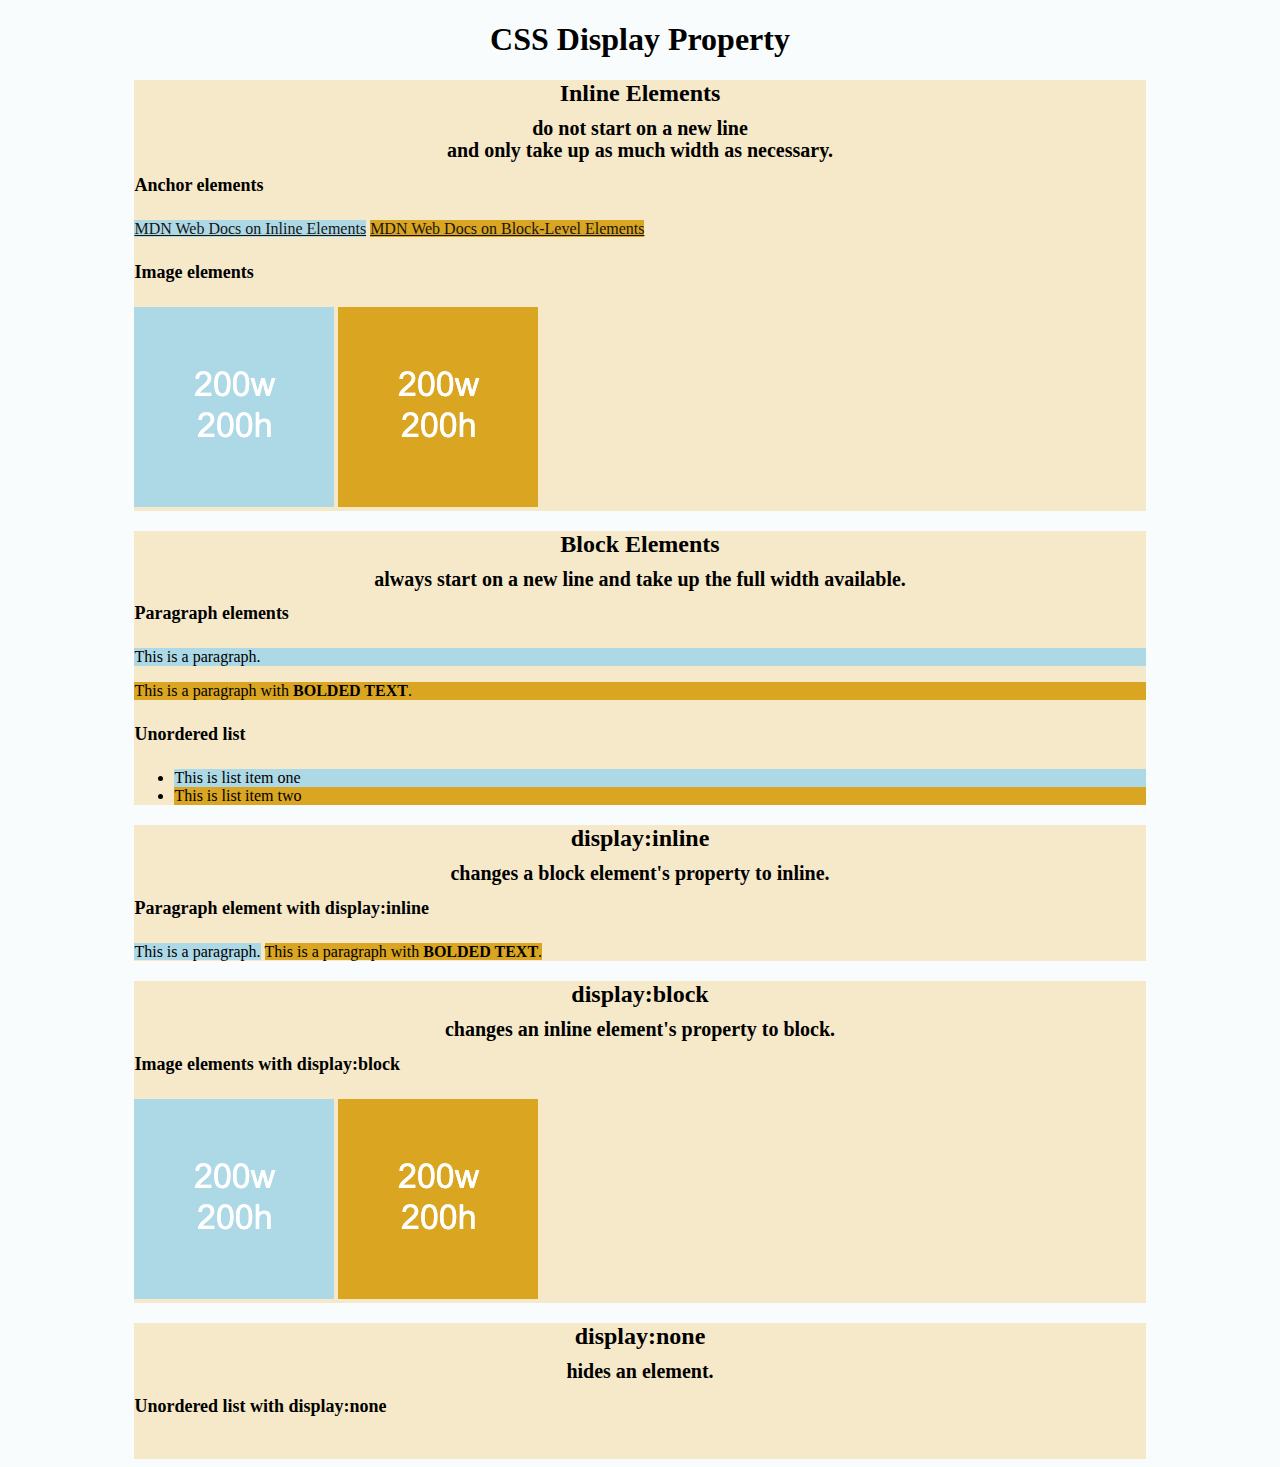
<file: week-1/03-css-layout-box-model-lesson/02-Ins-HTML-display/index.html>
<!DOCTYPE html>
<html lang="en-GB">

  <head>
    <meta charset="UTF-8">
    <title>HTML Display</title>
    <link rel="stylesheet" href="./assets/css/style.css">
  </head>

  <body>
    <header>
      <!-- Headers -->
      <h1>CSS Display Property</h1>
    </header>

    <section>
      <h2>Inline Elements</h2>
      <h3>do not start on a new line</h3>
      <h3>and only take up as much width as necessary.</h3>
      <!--Anchor elements <a> are inline elements-->
      <h4>Anchor elements</h4>
      <a class="first-element" href="https://developer.mozilla.org/en-US/docs/Web/HTML/Inline_elements">MDN Web Docs on Inline Elements</a>
      <a class="second-element" href="https://developer.mozilla.org/en-US/docs/Web/HTML/Block-level_elements">MDN Web Docs on Block-Level Elements</a>
      <!--Images <img> are inline elements-->
      <h4>Image elements</h4>
      <img class="first-element" src="./assets/images/image-1.png" alt="box with text reading 200w 200h"/>
      <img class="second-element" src="./assets/images/image-2.png" alt="box with text reading 200w 200h"/>
    </section>

    <section>
      <h2>Block Elements</h2>
      <h3>always start on a new line and take up the full width available.</h3>
      <!--Paragraph <p> elements are block elements-->
      <h4>Paragraph elements</h4>
      <p class="first-element">This is a paragraph.</p>
      <p class="second-element">This is a paragraph with <strong>BOLDED TEXT</strong>.</p>
       <!--Unordered lists are block elements-->
      <h4>Unordered list</h4>
      <ul>
        <li class="first-element" >This is list item one</li>
        <li class="second-element" >This is list item two</li>
      </ul>
    </section>

    <section>
      <h2>display:inline</h2>
      <h3>changes a block element's property to inline.</h3>
      <h4>Paragraph element with display:inline</h4>
      <p class="first-element display-inline">This is a paragraph.</p>
      <p class="second-element display-inline">This is a paragraph with <strong>BOLDED TEXT</strong>.</p>
    </section>

    <section>
      <h2>display:block</h2>
      <h3>changes an inline element's property to block.</h3>
      <h4>Image elements with display:block</h4>
      <img class="first-element display-block" src="./assets/images/image-1.png" alt="box with height and width text"/>
      <img class="second-element display-block" src="./assets/images/image-2.png" alt="box with height and width text"/>  
    </section>

    <section>
      <h2>display:none</h2>
      <h3>hides an element.</h3>
      <h4>Unordered list with display:none</h4>
      <ul class="display-none">
        <li>This is list item one</li>
        <li>This is list item two</li>
      </ul>
      <br>
    </section>

  </body>

</html>
</file>
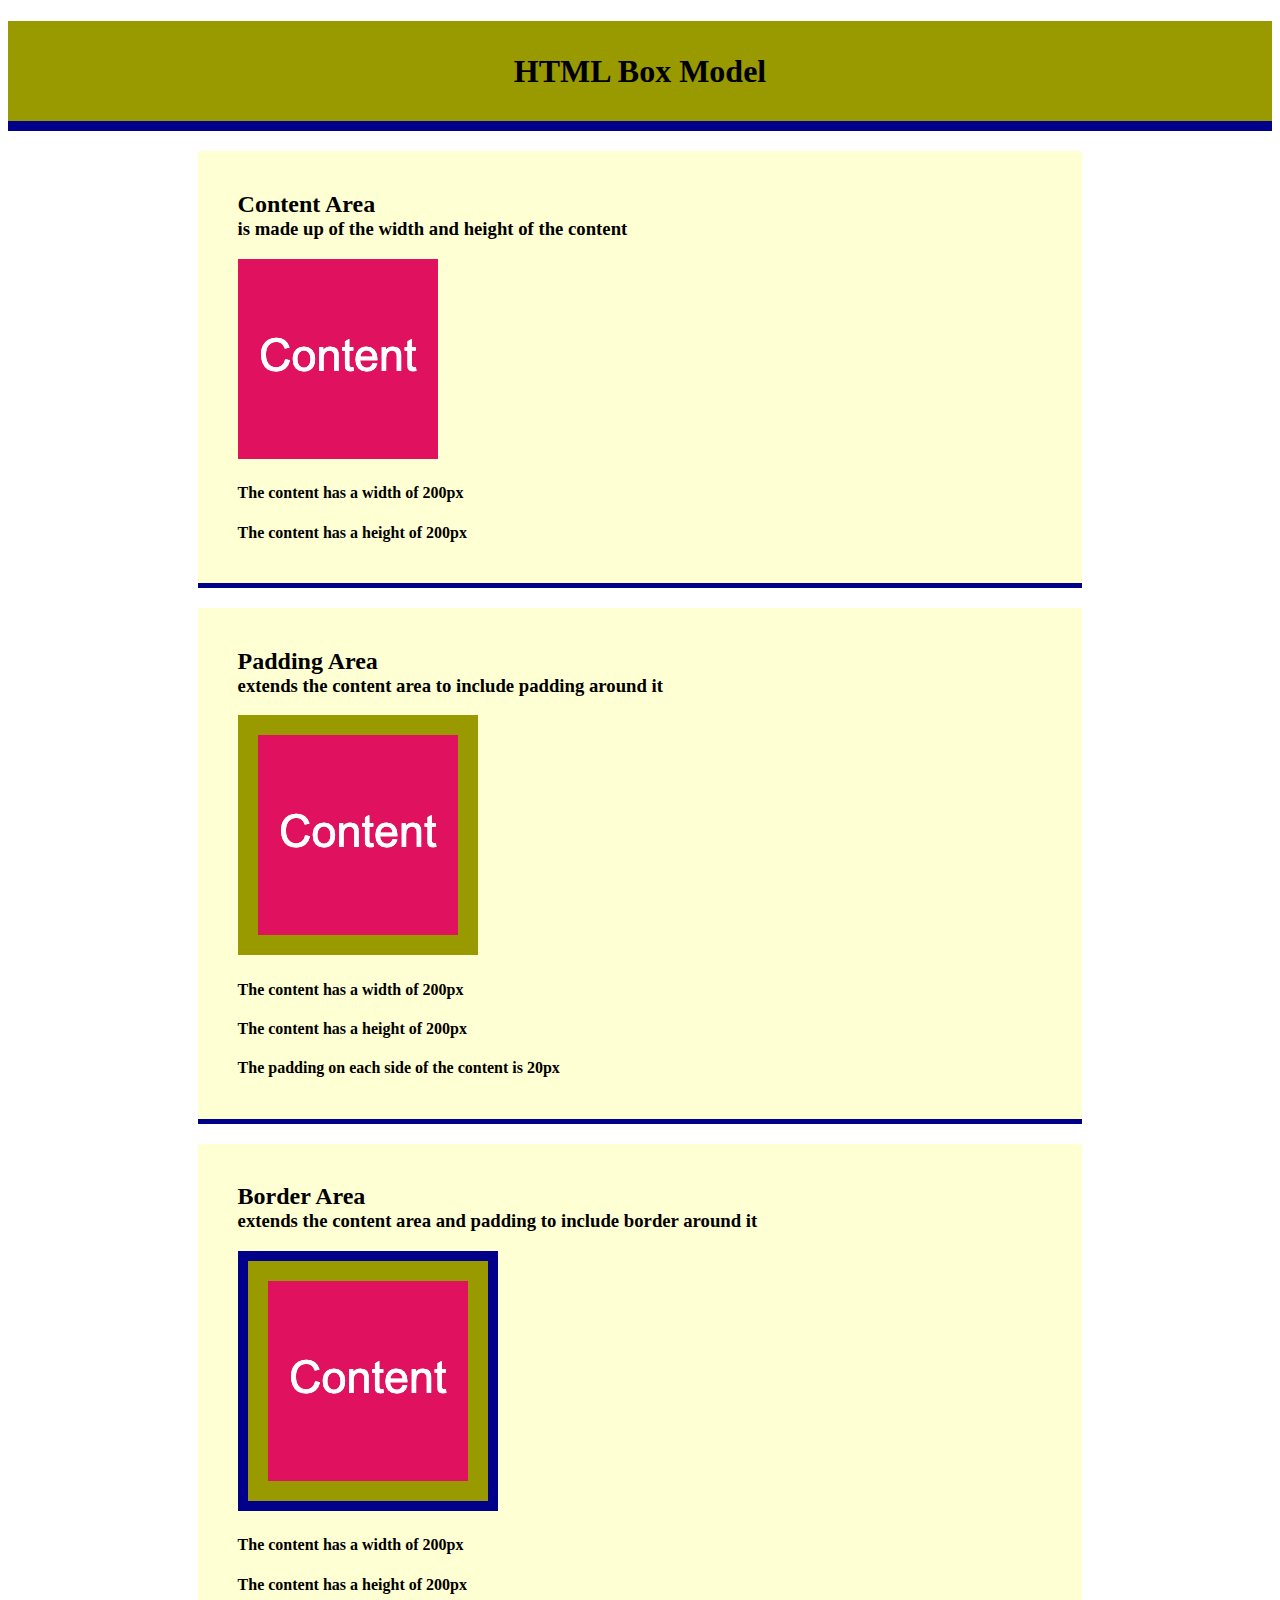
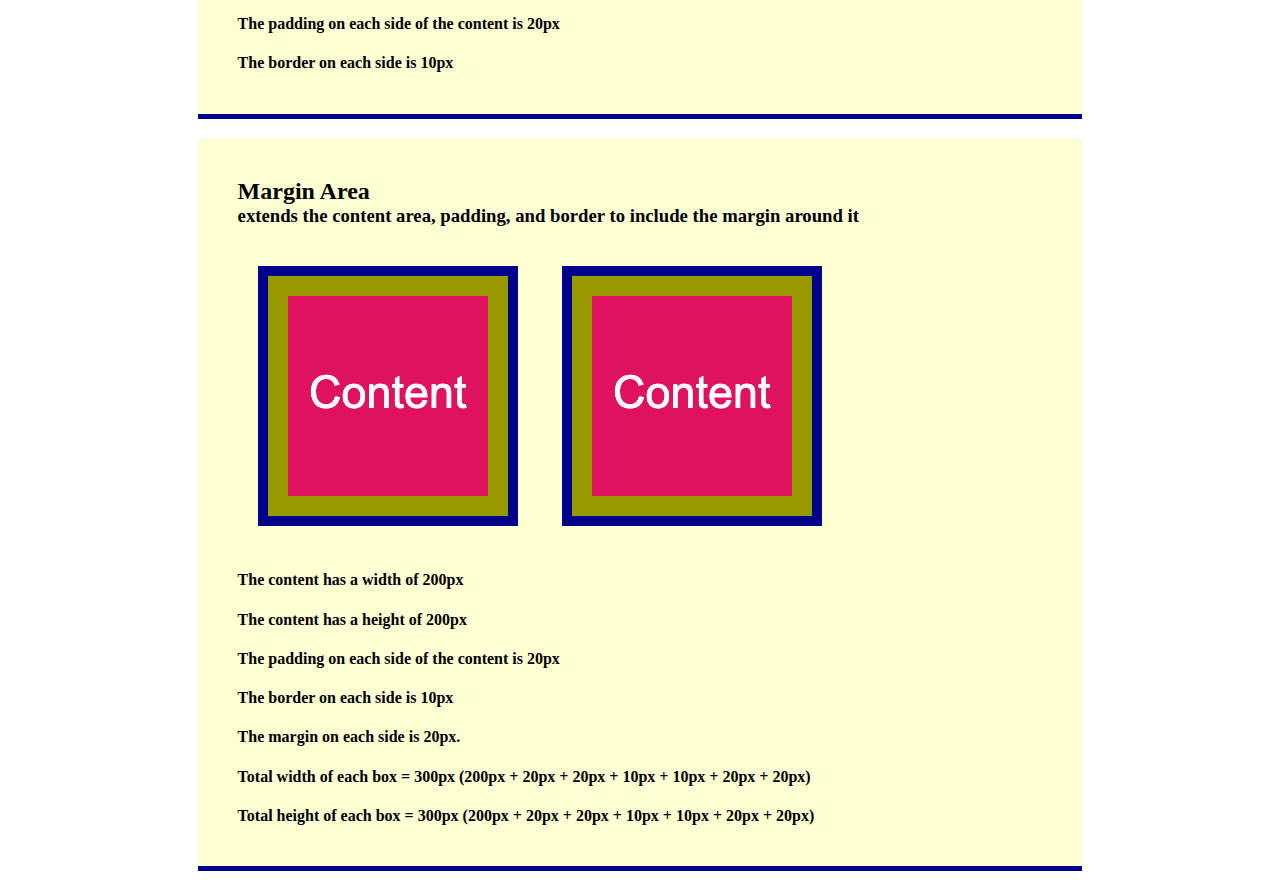
<file: week-1/03-css-layout-box-model-lesson/04-Ins-CSS-box-model/index.html>
<!DOCTYPE html>
<html lang="en-GB">

  <head>
    <meta charset="UTF-8">
    <title>CSS Box Model</title>
    <link rel="stylesheet" href="./assets/css/style.css">
  </head>

  <body>
    <header>
      <h1>HTML Box Model</h1>
    </header>
    
    <section>
      <div class="example-box">
        <h2>Content Area</h2>
        <h3>is made up of the width and height of the content</h3>
        <img src="./assets/images/image-1.png" alt="box with number 1"/>
        <h4>The content has a width of 200px</h4>
        <h4>The content has a height of 200px</h4>
      </div>
    </section>

    <section>
      <div class="example-box">
        <h2>Padding Area</h2>
        <h3>extends the content area to include padding around it</h3>
        <img class="image-padding" src="./assets/images/image-1.png" alt="box with number 1"/>
        <h4>The content has a width of 200px</h4>
        <h4>The content has a height of 200px</h4>
        <h4>The padding on each side of the content is 20px</h4>
      </div>
    </section>

    <section>
      <div class="example-box">
        <h2>Border Area</h2>
        <h3>extends the content area and padding to include border around it</h3>
        <img class="image-padding image-border" src="./assets/images/image-1.png" alt="box with number 1"/>
        <h4>The content has a width of 200px</h4>
        <h4>The content has a height of 200px</h4>
        <h4>The padding on each side of the content is 20px</h4>
        <h4>The border on each side is 10px</h4>
      </div>
    </section>

    <section>
      <div class="example-box">
        <h2>Margin Area</h2>
        <h3>extends the content area, padding, and border to include the margin around it</h3>
        <img class="image-padding image-border image-margin" src="./assets/images/image-1.png" alt="box with number 1"/>
        <img class="image-padding image-border image-margin" src="./assets/images/image-1.png" alt="box with number 1"/>
        <h4>The content has a width of 200px</h4>
        <h4>The content has a height of 200px</h4>
        <h4>The padding on each side of the content is 20px</h4>
        <h4>The border on each side is 10px</h4>
        <h4>The margin on each side is 20px.</h4>
        <h4>Total width of each box = 300px (200px + 20px + 20px + 10px + 10px + 20px + 20px)</h4>
        <h4>Total height of each box = 300px (200px + 20px + 20px + 10px + 10px + 20px + 20px)</h4>
      </div>
    </section>
      
  </body>

</html>
</file>
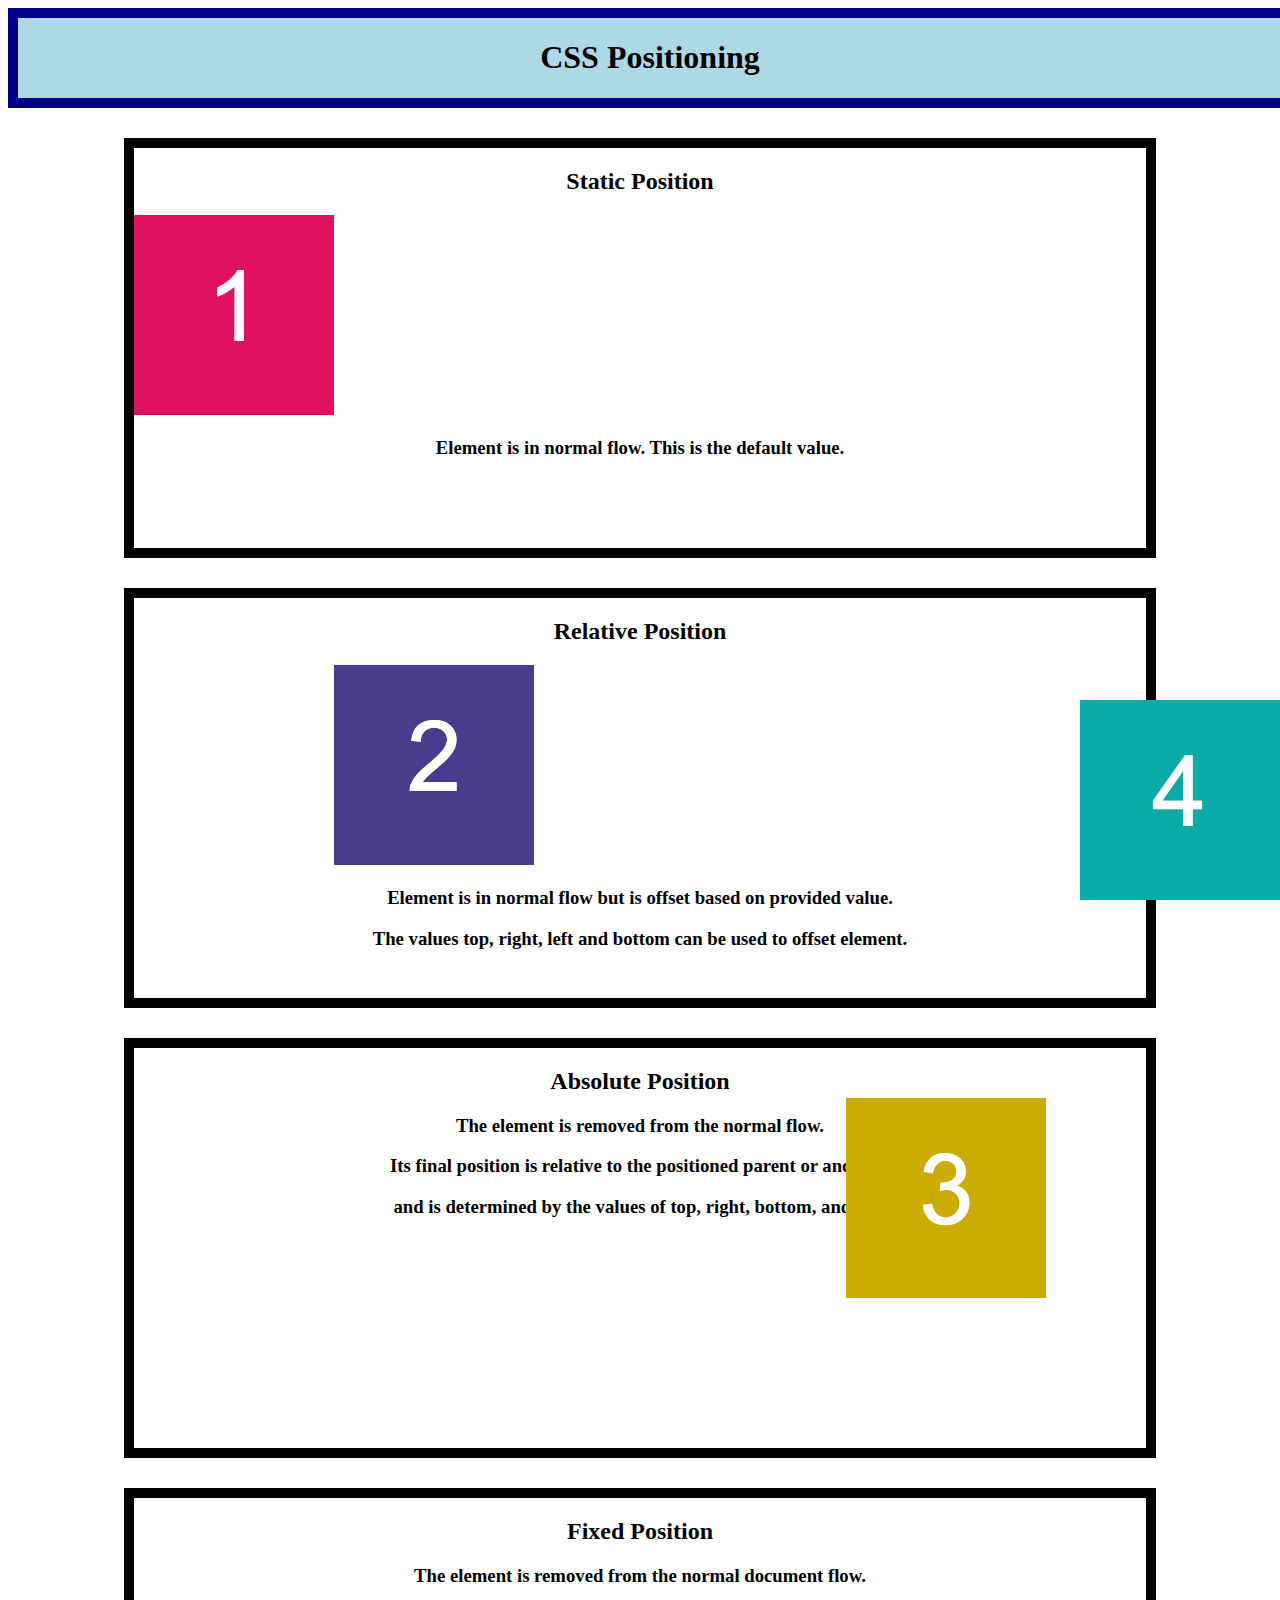
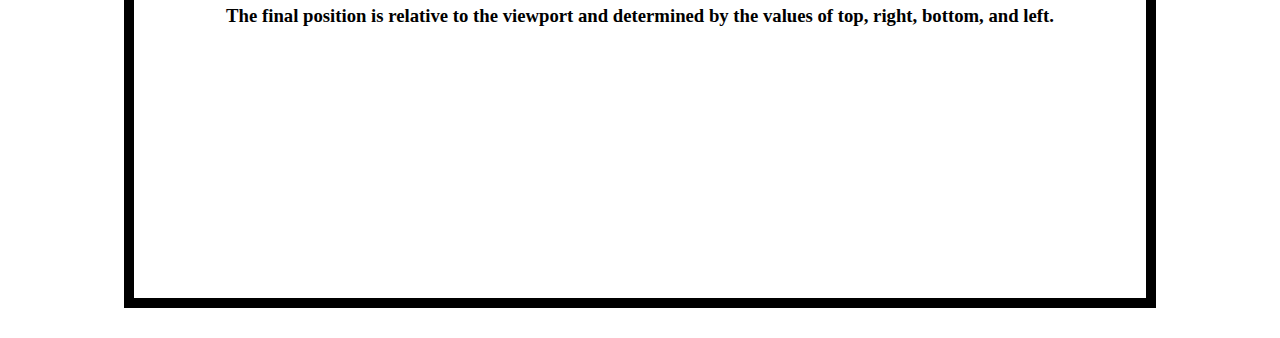
<file: week-1/03-css-layout-box-model-lesson/06-Ins-CSS-positioning/index.html>
<!DOCTYPE html>
<html lang="en-GB">
  <head>
    <meta charset="UTF-8">
    <meta name="viewport" content="width=device-width, initial-scale=1.0">
    <link rel="stylesheet" href="./assets/css/style.css">
    <title>CSS Positioning</title>
  </head>

  <body>
    <header>
      <h1>CSS Positioning</h1>
    </header>

    <section>
      <h2>Static Position</h2>
      <img src="./assets/images/image-1.png" alt="box with number 1"/>
      <h3>Element is in normal flow. This is the default value.</h3>
    </section>

    <section>
      <h2>Relative Position</h2>
      <img id="relative-box" src="./assets/images/image-2.png" alt="box with number 2"/>
      <h3>Element is in normal flow but is offset based on provided value.</h3>
      <h3>The values top, right, left and bottom can be used to offset element.</h3>
    </section>

    <section id="absolute-section">
      <h2>Absolute Position</h2>
      <img id="absolute-box" src="./assets/images/image-3.png" alt="box with number 3"/>
      <h3>The element is removed from the normal flow.</h3>
      <h3>Its final position is relative to the positioned parent or ancestor</h3>
      <h3>and is determined by the values of top, right, bottom, and left.</h3>
    </section>

    <section>
      <h2>Fixed Position</h2>
      <img id="fixed-box" src="./assets/images/image-4.png" alt="box with number 4">
      <h3>The element is removed from the normal document flow.</h3>
      <h3>The final position is relative to the viewport and determined by the values of top, right, bottom, and left. </h3>
    </section>
  </body>

</html>
</file>
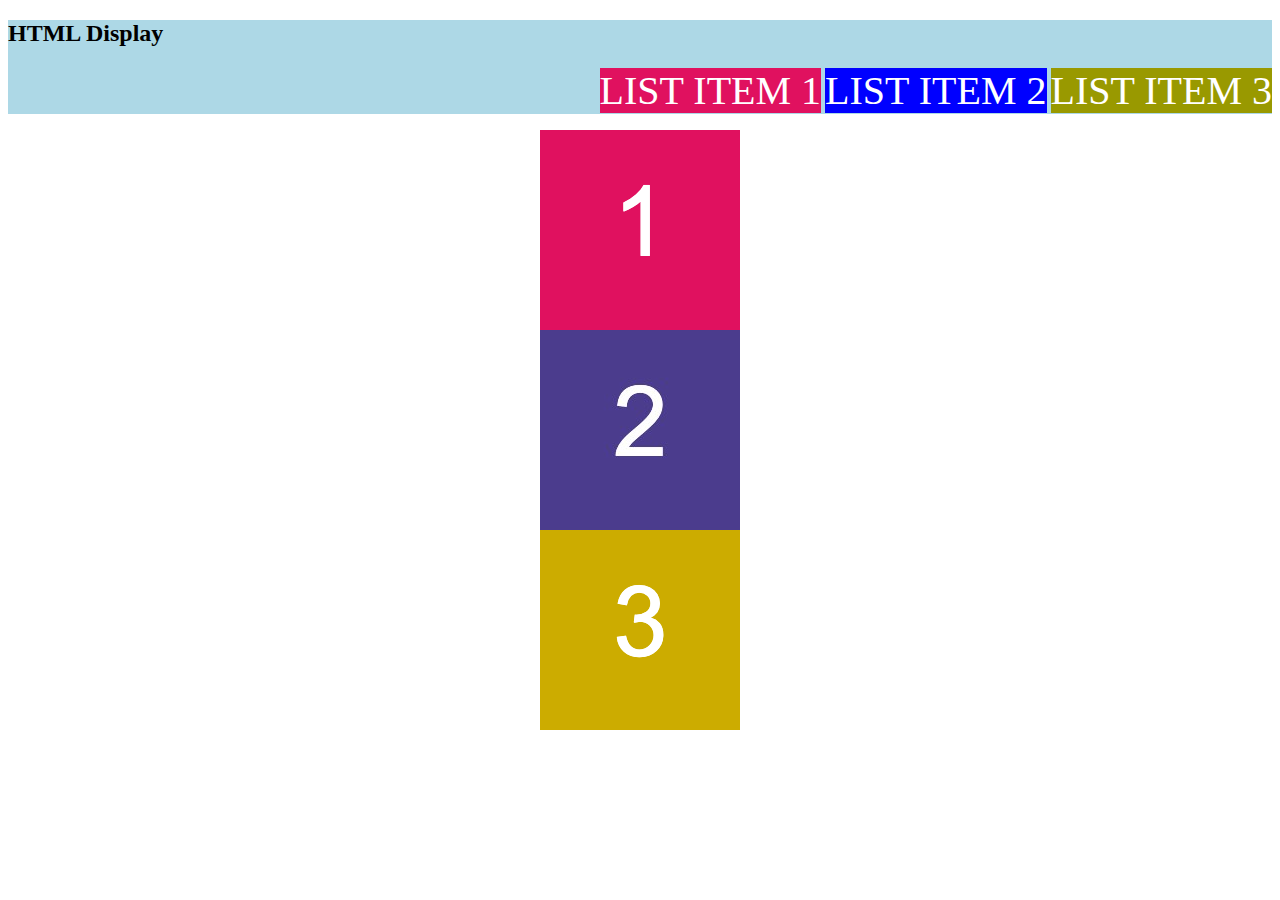
<file: week-1/03-css-layout-box-model-lesson/03-Stu-HTML-display/solved/index.html>
<!DOCTYPE html>
<html lang="en-GB">

  <head>
    <meta charset="UTF-8">
    <title>HTML Display</title>
    <link rel="stylesheet" href="./assets/css/style.css">
  </head>

  <body>
    <header>
      <h2>HTML Display</h2>
      <nav>
        <ul>
          <li id="item-1">LIST ITEM 1</li>
          <li id="item-2">LIST ITEM 2</li>
          <li id="item-3">LIST ITEM 3</li>
        </ul>
      </nav>
    </header>
    
    <section>
      <img src="./assets/images/image-1.png" alt="box with number 1"/>
      <img src="./assets/images/image-2.png" alt="box with number 2"/> 
      <img id="image-3" src="./assets/images/image-3.png" alt="box with number 3"/> 
    </section>
  </body>

</html>
</file>
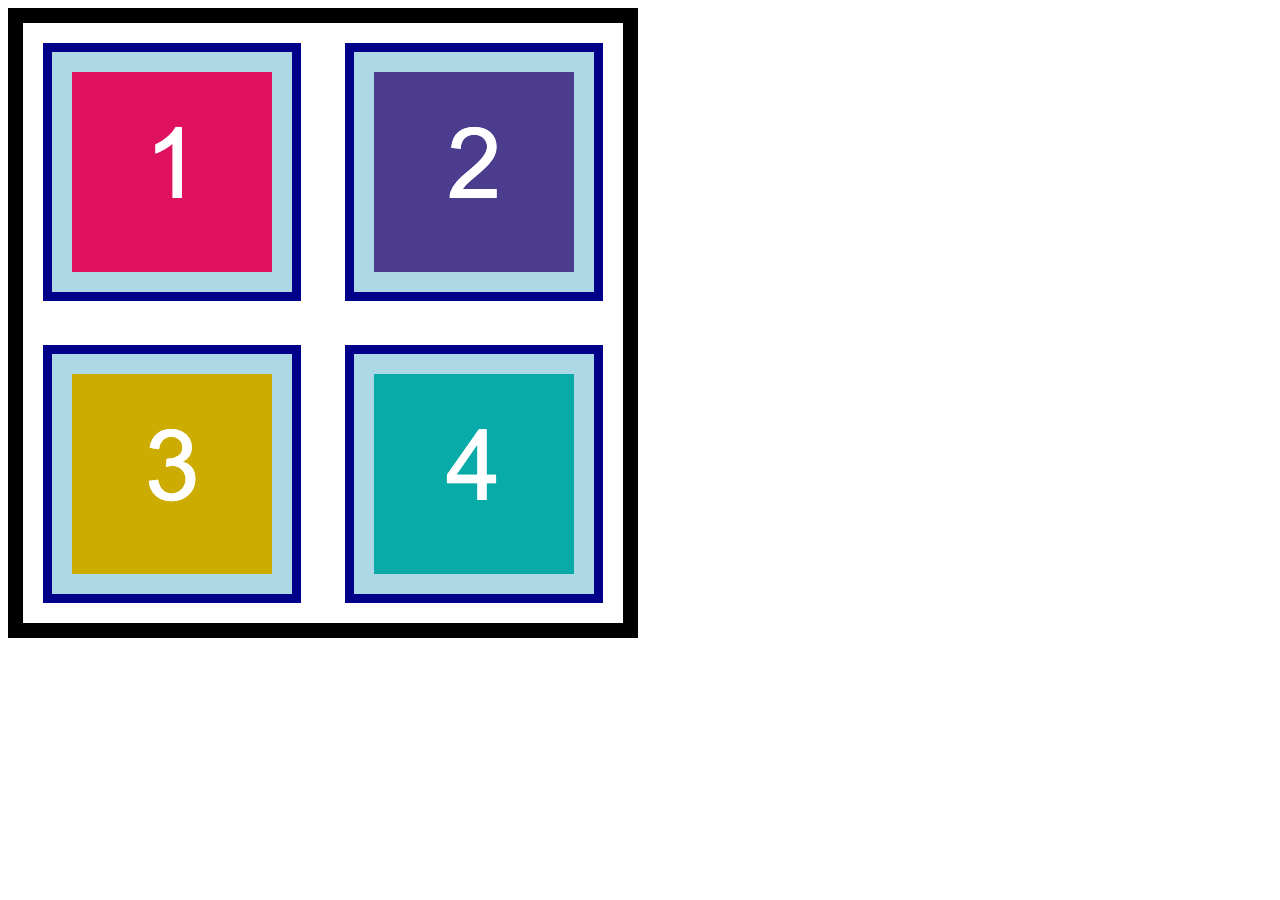
<file: week-1/03-css-layout-box-model-lesson/05-Stu-CSS-box-model/solved/index.html>
<!DOCTYPE html>
<html lang="en-GB">

  <head>
    <meta charset="UTF-8">
    <title>HTML Box Model</title>
    <link rel="stylesheet" type="text/css" href="./assets/css/style.css">
  </head>

  <body>
    <section>
      <img src="./assets/images/image-1.png" alt="box with number 1"/>
      <img src="./assets/images/image-2.png" alt="box with number 2"/>
      <img src="./assets/images/image-3.png" alt="box with number 3"/>
      <img src="./assets/images/image-4.png" alt="box with number 4"/>
    </section>
  </body>

</html>
</file>
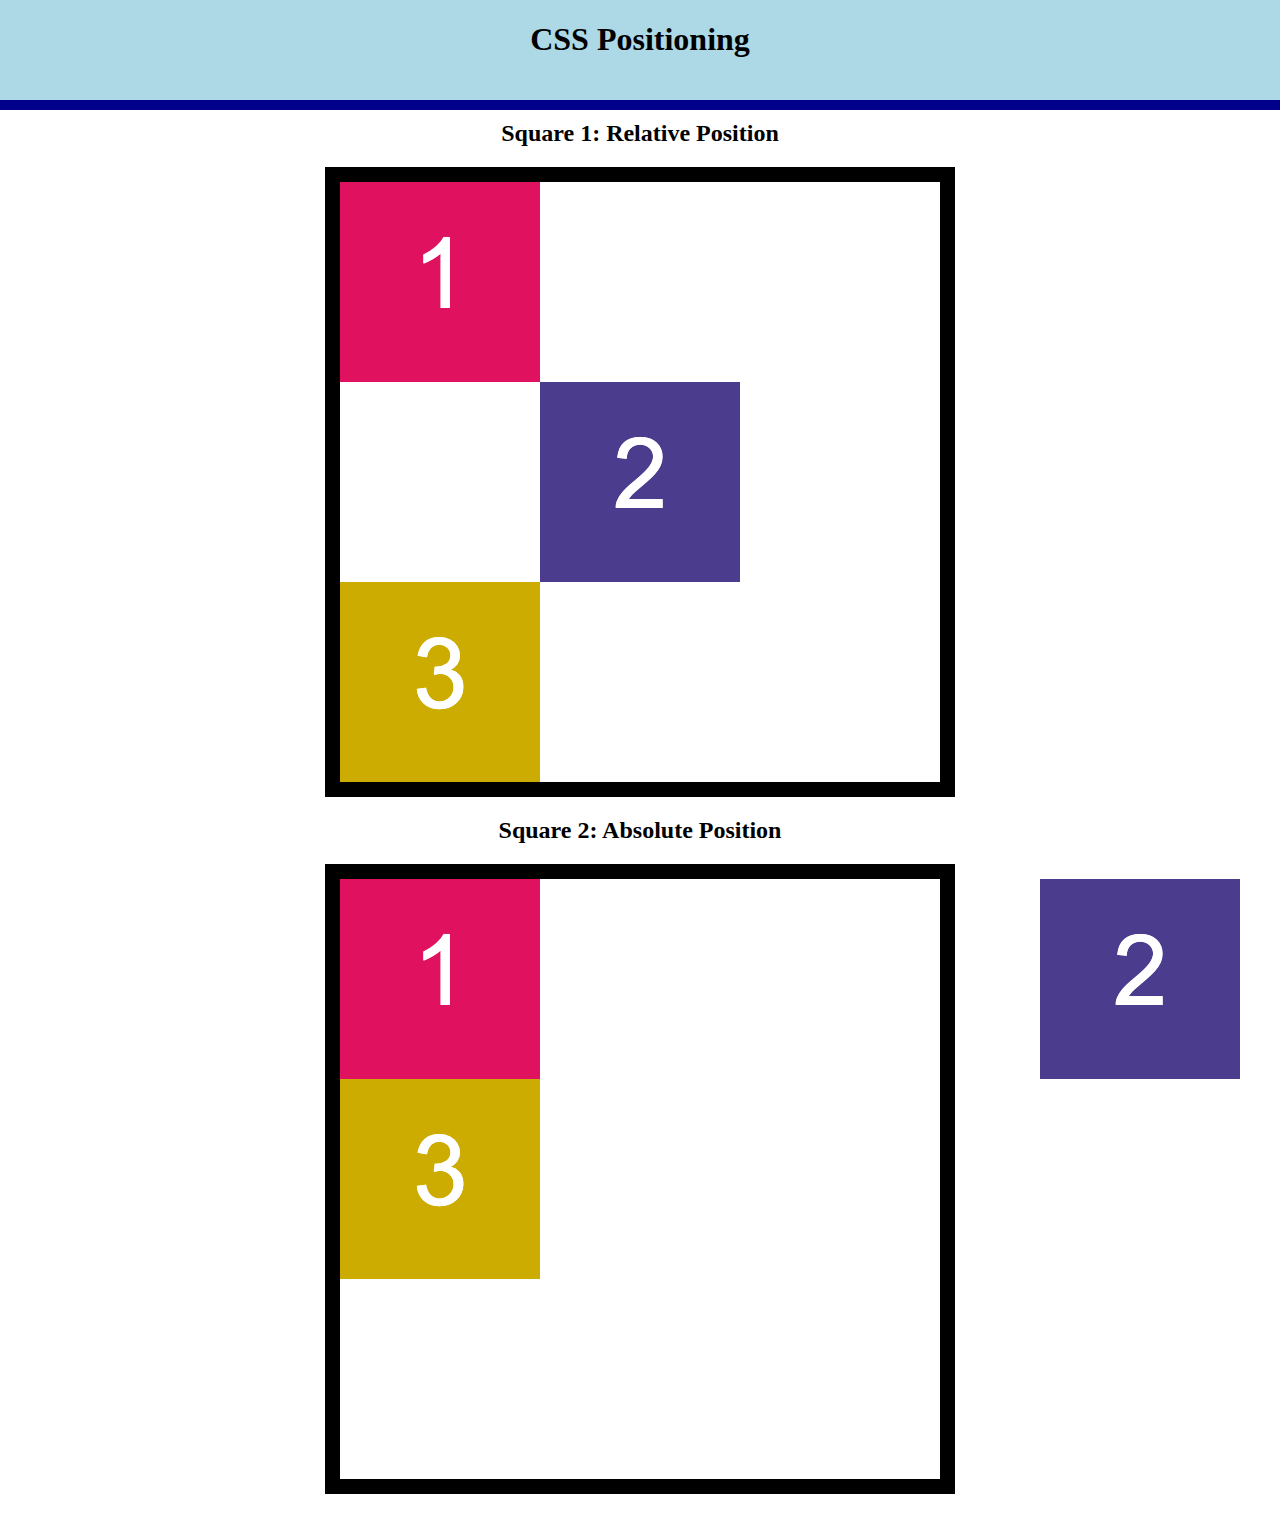
<file: week-1/03-css-layout-box-model-lesson/07-Stu-CSS-positioning/solved/index.html>
<!DOCTYPE html>
<html lang="en-GB">

  <head>
    <meta charset="UTF-8">
    <title>CSS Positioning</title>
    <link rel="stylesheet" type="text/css" href="./assets/css/style.css">
  </head>

  <body>
    <header>
      <h1>CSS Positioning</h1>
    </header>

    <main>
      <section>
        <h2>Square 1: Relative Position</h2>
        <div class="container">
          <img src="./assets/images/image-1.png" alt="box with number 1"/>
          <img id="relative-box-2" src="./assets/images/image-2.png" alt="box with number 2"/>
          <img src="./assets/images/image-3.png" alt="box with number 3"/>
        </div>
      </section>

      <section>
        <h2>Square 2: Absolute Position</h2>
        <div class="container absolute-container">
          <img src="./assets/images/image-1.png" alt="box with number 1"/>
          <img id="absolute-box-2"src="./assets/images/image-2.png" alt="box with number 2"/>
          <img src="./assets/images/image-3.png" alt="box with number 3"/>
        </div>
      </section>
    </main>
  </body>

</html>
</file>
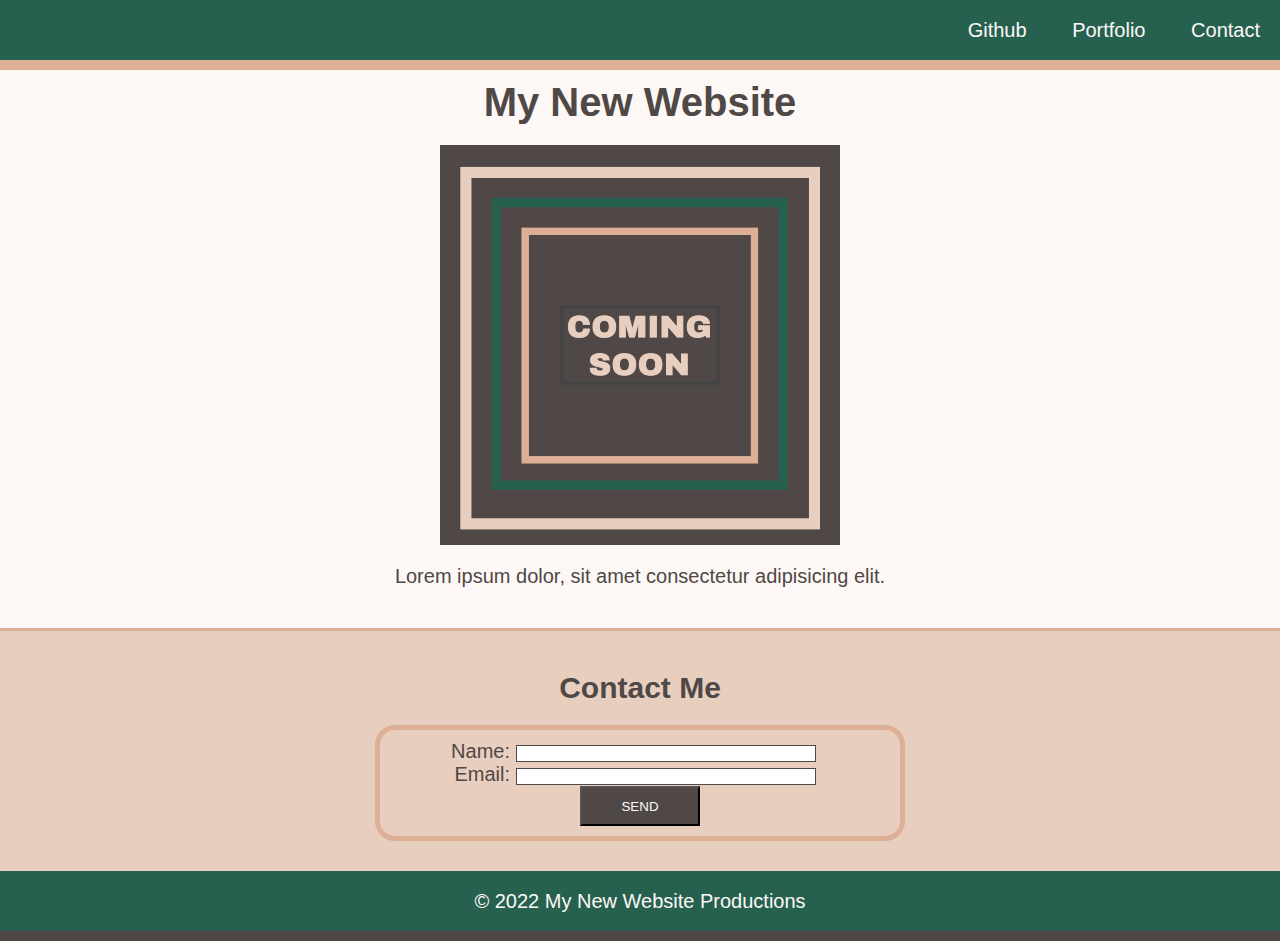
<file: week-1/03-css-layout-box-model-lesson/08-Stu-Project-Landing-Page/solved/index.html>
<!DOCTYPE html>
<html lang="en-GB">
<head>
  <meta charset="UTF-8">
  <meta name="viewport" content="width=device-width, initial-scale=1.0">
  <link rel="stylesheet" type="text/css" href="./assets/css/style.css">
  <title>My Landing Page</title>
</head>

<body>
  <header>
    <nav class="text-right">
      <ul>
        <li> <a href="https://github.com/">Github</a></li>
        <li> <a href="#">Portfolio</a></li>
        <li> <a href="#contact">Contact</a></li>
      </ul>
    </nav>
  </header>

  <main>
    <h1 class="text-center">My New Website</h1>
    <figure>
      <img src="./assets/images/image-1.png" alt="Graphic with Coming Soon text">
      <figcaption class="text-center">Lorem ipsum dolor, sit amet consectetur adipisicing elit.</figcaption>
    </figure>
    <section id="contact">
      <h2 class="text-center">Contact Me</h2>
      <form>
        <ul>
          <li>
            <label class="text-right" for="name">Name:</label>
            <input type="text" id="name" name="user-name">
          </li>
          <li>
            <label class="text-right" for="email">Email:</label>
            <input type="text" id="email" name="user-email">
          </li>
        </ul>
        <div class="text-center">
          <button type="submit">SEND</button>
        </div>
      </form>
    </section>
  </main>

  <footer class="text-center">
    © 2022 My New Website Productions 
  </footer>
    
</body>
</html>
</file>
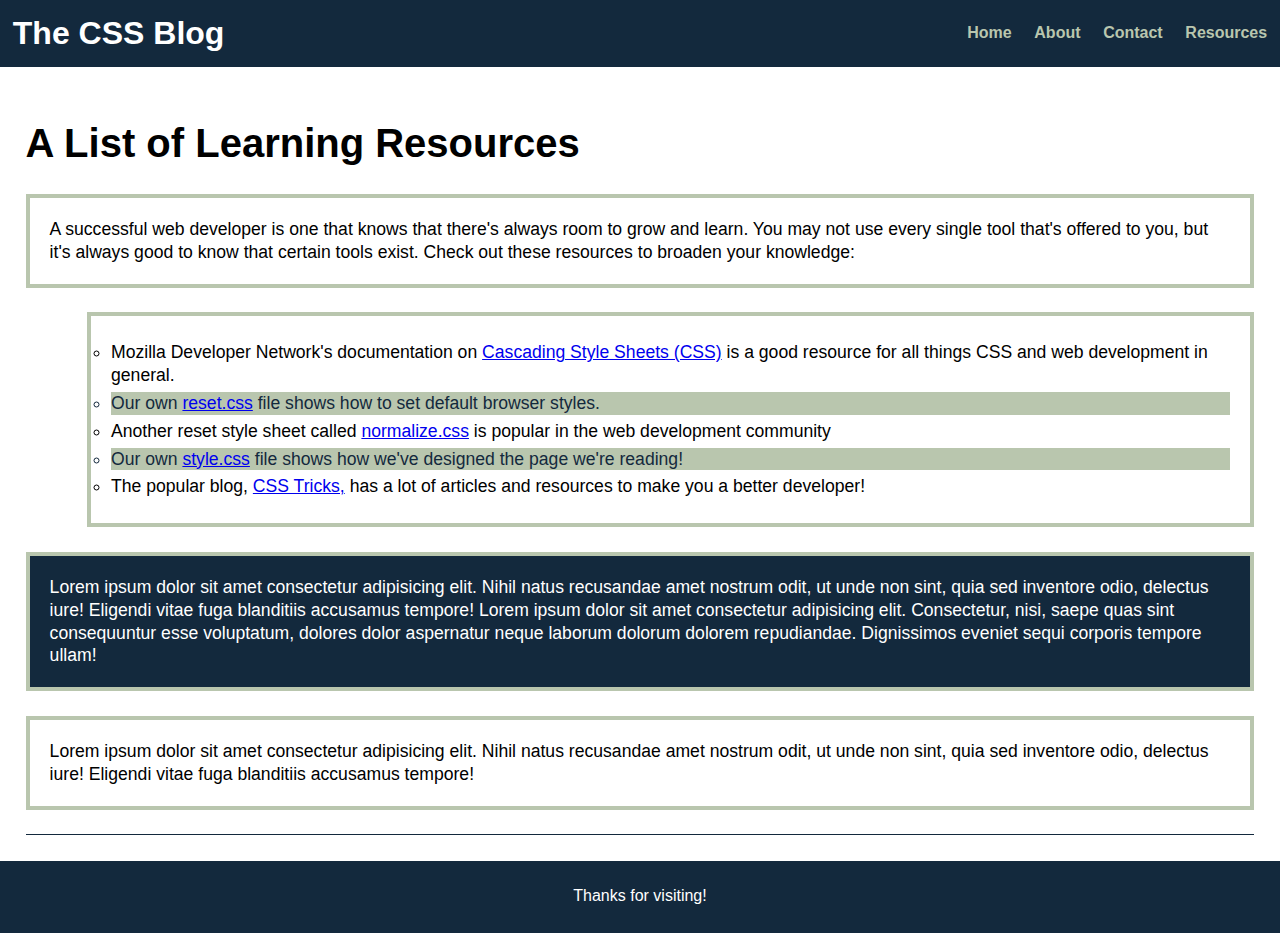
<file: week-2/03-wireframing-selectors-variables-lesson/activities/03-Ins-CSS-Selectors/index.html>
<!DOCTYPE html>
<html lang="en-gb">

<head>
  <meta charset="UTF-8" />
  <meta name="viewport" content="width=device-width, initial-scale=1.0" />
  <title>Advanced Selectors with CSS</title>
  <link rel="stylesheet" href="./assets/css/reset.css" />
  <link rel="stylesheet" href="./assets/css/style.css" />
</head>

<body>
  <header>
    <h1>The CSS Blog</h1>
    <nav>
      <ul>
        <li><a href="#">Home</a></li>
        <li><a href="#">About</a></li>
        <li><a href="#">Contact</a></li>
        <li><a href="#">Resources</a></li>
      </ul>
    </nav>
  </header>

  <main>
    <section>
      <article>
        <h2>A List of Learning Resources</h2>
        <div>
          <p>A successful web developer is one that knows that there's always room to grow and learn. You may not use
            every single tool that's offered to you, but it's always good to know that certain tools exist. Check out
            these resources to broaden your knowledge:</p>
          <ul>
            <li>
              Mozilla Developer Network's documentation on <a
                href="https://developer.mozilla.org/en-US/docs/Web/CSS">Cascading Style Sheets (CSS)</a> is a good
              resource for all things CSS and web development in general.
            </li>
            <li>Our own <a href="./assets/css/reset.css">reset.css</a> file shows how to set default browser styles.
            </li>
            <li>Another reset style sheet called
              <a href="https://necolas.github.io/normalize.css/8.0.1/normalize.css">normalize.css</a> is popular in the
              web development community</li>
            <li>Our own <a href="./assets/css/style.css">style.css</a> file shows how we've designed the page we're
              reading!
            </li>

            <li>The popular blog, <a href="https://css-tricks.com/">CSS Tricks,</a> has a lot of articles and resources
              to make you a better developer!
            </li>

          </ul>
          <p>Lorem ipsum dolor sit amet consectetur adipisicing elit. Nihil natus recusandae amet nostrum odit, ut unde
            non sint, quia sed inventore odio, delectus iure! Eligendi vitae fuga blanditiis accusamus tempore! Lorem
            ipsum dolor sit amet consectetur adipisicing elit. Consectetur, nisi, saepe quas sint consequuntur esse
            voluptatum, dolores dolor aspernatur neque laborum dolorum dolorem repudiandae. Dignissimos eveniet sequi
            corporis tempore ullam!</p>
          <p>Lorem ipsum dolor sit amet consectetur adipisicing elit. Nihil natus recusandae amet nostrum odit, ut unde
            non sint, quia sed inventore odio, delectus iure! Eligendi vitae fuga blanditiis accusamus tempore!</p>
        </div>
      </article>
    </section>
  </main>

  <footer>
    <span>Thanks for visiting!</span>
  </footer>
</body>

</html>
</file>
<file: week-1/03-css-layout-box-model-lesson/02-Ins-HTML-display/assets/css/style.css>
body {
  background-color: #f8fcfd;
}

h1,
h2,
h3 {
  text-align: center;
}

h3 {
  font-size: 20px;
  line-height: 2px;
}

h4 {
  font-size: 18px;
}

a {
  font-size: 16px;
  color: #181510;
}

section {
  margin: 0 auto;
  width: 80%;
  background-color: #f6e9c9;
}

.first-element {
  background-color: lightblue;
}

.second-element {
  background-color: goldenrod;
}

/* Sets display of all elements with class selector to block */
#display-block {
  display: block;
}

/* Sets display of all elements with class selector to inline */
.display-inline {
  display: inline;
}

/* Sets display of all elements with class selector to inline */
.display-none {
  display: none;
}
</file>
<file: week-1/03-css-layout-box-model-lesson/04-Ins-CSS-box-model/assets/css/style.css>
header {
  height: 100px;
  width: 100%;
  /* Sets border to bottom only */
  border-bottom: 10px solid darkblue;
  background-color: #999900;
}

section {
  width: 70%;
  /* Sets top and bottom margin to 20px. Auto will center element */
  margin: 20px auto;
  border-bottom: 5px solid darkblue;
  background-color: #ffffd4;
}

h1 {
  text-align: center;
  line-height: 100px;
}

h2 {
  /* Sets bottom margin to 0 */
  margin-bottom: 0;
}

h3 {
  /* Sets top margin to 0 */
  margin-top: 0;
}

.example-box {
  /* Shortcut method sets top and bottom padding to 20px and left and right to 40px */
  padding: 20px 40px;
}

.image-padding {
  /* Sets padding on all sides to 20px */
  padding: 20px;
  background-color: #999900;
}

.image-border {
  /* Sets border on all sides */
  border: 10px solid darkblue;
}

.image-margin {
  /* Sets all sides to 20px */
  margin: 20px;
}
</file>
<file: week-1/03-css-layout-box-model-lesson/06-Ins-CSS-positioning/assets/css/style.css>
h1,
h2,
h3 {
  text-align: center;
}

header {
  width: 100%;
  border: 10px solid darkblue;
  background-color: lightblue;
}

section {
  height: 400px;
  width: 80%;
  margin: 30px auto;
  border: 10px solid black;
}

/* Relative positioning */
#relative-box {
  position: relative;
  left: 200px;
}

/* Absolute positioning */
#absolute-section {
  position: relative;
}

#absolute-box {
  position: absolute;
  top: 50px;
  right: 100px;
}

/* Fixed positioning */
#fixed-box {
  position: fixed;
  bottom: 0;
  right: 0;
}
</file>
<file: week-1/03-css-layout-box-model-lesson/03-Stu-HTML-display/solved/assets/css/style.css>
header {
  width: 100%;
  background-color: lightblue;
}

h2 {
  text-align: left;
}

ul {
  text-align: right;
  color: #ffffff;
}

/* List items in navigation bar */
li {
  /* Sets display to inline */
  display: inline;
  list-style-type: none;
  font-size: 40px;
}

/* Boxes */
img {
  /* Sets display to block */
  display: block;
  /*Sets margins to center elements*/
  margin: 0 auto;
}

#item-1 {
  background-color: #e0115f;
}

#item-2 {
  background-color: #0000ff;
}

#item-3 {
  background-color: #999900;
}

/* Box 3 */
#image-3 {
  /* Change display: none to display: block */
  display: block;
}
</file>
<file: week-1/03-css-layout-box-model-lesson/05-Stu-CSS-box-model/solved/assets/css/style.css>
section {
  width: 600px;
  height: 600px;
  text-align: center;
  border: 15px solid black;
}

img {
  width: 200px;
  height: 200px;
  background-color: lightblue;
  /* Margin property */
  margin: 20px;
  /* Padding property */
  padding: 20px;
  /* Border property */
  border: 9px solid darkblue;
}
</file>
<file: week-1/03-css-layout-box-model-lesson/07-Stu-CSS-positioning/solved/assets/css/style.css>
body {
  /* Sets the position of the body to relative */
  position: relative;
  margin: 0;
  padding: 0;
}

main {
  /* Adds padding to the top of the main element equal to height of fixed header */
  padding-top: 100px;
}

h1,
h2,
h3 {
  text-align: center;
}

img {
  display: block;
}

header {
  /* Sets header position to fixed */
  position: fixed;
  /* Positions header 0 length from top of page */
  top: 0;
  /* Sets the stack order of the header */
  z-index: 2;
  width: 100%;
  height: 100px;
  border-bottom: 10px solid darkblue;
  background-color: lightblue;
}

/* Square 1 and 2 */
.container {
  width: 600px;
  height: 600px;
  margin: 20px auto;
  border: 15px solid black;
}

/* Square 2 */
.absolute-container {
  /* Sets parent element to relative */
  position: relative;
}

/* Box 2 in Square 1 */
#relative-box-2 {
  position: relative;
  /* Offsets box 200px from left to center it */
  left: 200px;
}

/* Box 2 in Square 2 */
#absolute-box-2 {
  /* Sets position to absolute */
  position: absolute;
  /* Positions box zero length from top of parent container */
  top: 0;
  /* Positions box 700px from left of parent container */
  left: 700px;
}
</file>
<file: week-1/03-css-layout-box-model-lesson/08-Stu-Project-Landing-Page/solved/assets/css/style.css>
/* Universal Selector */
* {
  margin:0;
  padding:0;  
}

/* Element Selectors */
body {
  position: relative;
  font-family: "Goudy Bookletter 1911", sans-serif;
  font-size: 20px;
  background-color: #FDF8F5;
  color: #4F4846;
}

h1,
h2 {
  margin: 20px;
}

main {
  padding: 60px 0;
}

li {
  display: inline;
  padding: 0px 20px;
  text-decoration: none;
}

a {
  text-decoration: none;
  color: #FDF8F5;
}

header,
footer {
  height: 60px;
  width: 100%;
  line-height: 60px;
  background-color: #266150;
}

header {
  position: fixed;
  border-bottom: 10px solid #DDAF94;
}

footer {
  position: absolute;
  margin-top: 0;
  bottom: 0;
  border-bottom: 10px solid #4F4846;
  color: #FDF8F5;    
}

figure {
  margin-bottom: 40px;
}

img {
  display: block;
  margin: 20px auto;
}

section {
  margin-bottom: 0;
  padding: 20px 10px 40px 10px;
  border-top: 3px solid #DDAF94;
  background-color:  #E8CEBF;
}

form {
  /* Center the form on the page */
  margin: 0 auto;
  width: 500px;
  padding: 10px;
  border: 5px solid #DDAF94;
  border-radius: 20px;
}

label {
  display: inline-block;
  width: 100px;
}
  
input, 
textarea {
  box-sizing: border-box;
  width: 300px;
  border: 1px solid #4F4846;
}

textarea {
  vertical-align: top;
  height: 60px;
}
  
button {
  height: 40px;
  width: 120px;
  background-color: #4F4846;
  color: #FDF8F5;
}
 
/* Class Selectors */
.text-center {
  text-align: center;
}

.text-right {
  text-align: right;
}
</file>
<file: week-2/03-wireframing-selectors-variables-lesson/activities/03-Ins-CSS-Selectors/assets/css/style.css>
body {
  display: flex;
  flex-direction: column;
  line-height: 1.3;
}

header {
  display: flex;
  justify-content: space-between;
  align-items: center;
  padding: 1%;
  background-color: #13293d;
  color: #fff;
}

h1 {
  font-size: 200%;
}

h2 {
  margin: 2% 0;
  font-size: 250%;
}

nav ul {
  display: flex;
  justify-content: space-between;
  min-width: 300px;
}

nav a {
  color: #b9c6ae;
  font-weight: bold;
  text-decoration: none;
}

nav a:hover {
  color: #fff;
}

main {
  display: flex;
  flex: 1 1 0;
  max-width: 96%;
  margin: 2% auto;
}

article {
  border-bottom: 1px solid #13293d;
}

article p {
  margin: 2% 0;
  font-size: 110%;
}

article ul {
  margin-left: 5%;
  font-size: 110%;
  list-style: circle;
}

article li {
  margin: 5px 0;
}

/* Use :nth-child() to select every even list item */
article ul li:nth-child(even) {
  background-color: #b9c6ae;
  color: #13293d;
}

/* Use adjacent sibling combinator (+) to select all <p> elements that come immediately after a <ul> element inside of an <article> element */
article ul + p {
  background-color: #13293d;
  color: #fff;
}

/* Use child combinator (>) with a wildcard selector (*) to select every single element that is a direct descendant (or child) of any <div> element in an <article> element */
article div > * {
  padding: 20px;
  border: 4px solid #b9c6ae;
}

footer {
  display: flex;
  justify-content: center;
  padding: 2%;
  background-color: #13293d;
  color: #fff;
}

@media screen and (max-width: 768px) {
  header {
    flex-direction: column;
  }

  main {
    max-width: 1200px;
  }
}
</file>
